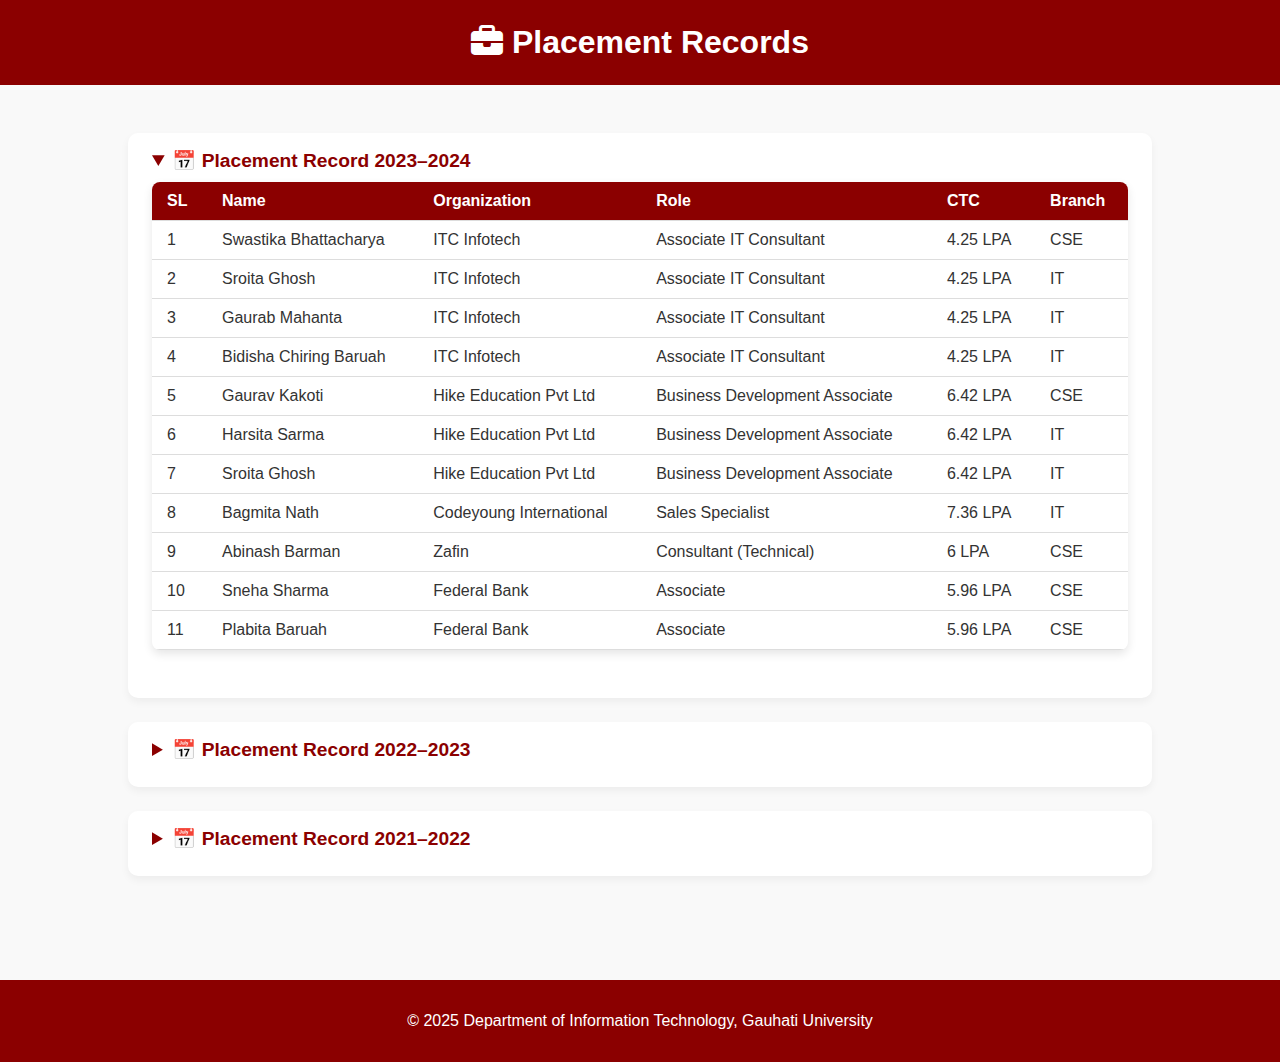
<file: placement.html>
<!DOCTYPE html>
<html lang="en">
<head>
  <meta charset="UTF-8" />
  <meta name="viewport" content="width=device-width, initial-scale=1.0" />
  <title>Placement Records | Department of IT</title>

  <!-- Font Awesome -->
  <link
    rel="stylesheet"
    href="https://cdnjs.cloudflare.com/ajax/libs/font-awesome/6.5.0/css/all.min.css"
    crossorigin="anonymous"
  />

  
    <link rel="stylesheet" href="placement_style.css" />
</head>

<body>
  <header>
    <h1><i class="fas fa-briefcase"></i> Placement Records</h1>
  </header>

  <div class="container">

    <!-- 2023-2024 -->
    <details open>
      <summary>📅 Placement Record 2023–2024</summary>
      <table>
        <tr>
          <th>SL</th>
          <th>Name</th>
          <th>Organization</th>
          <th>Role</th>
          <th>CTC</th>
          <th>Branch</th>
        </tr>
        <tr><td>1</td><td>Swastika Bhattacharya</td><td>ITC Infotech</td><td>Associate IT Consultant</td><td>4.25 LPA</td><td>CSE</td></tr>
        <tr><td>2</td><td>Sroita Ghosh</td><td>ITC Infotech</td><td>Associate IT Consultant</td><td>4.25 LPA</td><td>IT</td></tr>
        <tr><td>3</td><td>Gaurab Mahanta</td><td>ITC Infotech</td><td>Associate IT Consultant</td><td>4.25 LPA</td><td>IT</td></tr>
        <tr><td>4</td><td>Bidisha Chiring Baruah</td><td>ITC Infotech</td><td>Associate IT Consultant</td><td>4.25 LPA</td><td>IT</td></tr>
        <tr><td>5</td><td>Gaurav Kakoti</td><td>Hike Education Pvt Ltd</td><td>Business Development Associate</td><td>6.42 LPA</td><td>CSE</td></tr>
        <tr><td>6</td><td>Harsita Sarma</td><td>Hike Education Pvt Ltd</td><td>Business Development Associate</td><td>6.42 LPA</td><td>IT</td></tr>
        <tr><td>7</td><td>Sroita Ghosh</td><td>Hike Education Pvt Ltd</td><td>Business Development Associate</td><td>6.42 LPA</td><td>IT</td></tr>
        <tr><td>8</td><td>Bagmita Nath</td><td>Codeyoung International</td><td>Sales Specialist</td><td>7.36 LPA</td><td>IT</td></tr>
        <tr><td>9</td><td>Abinash Barman</td><td>Zafin</td><td>Consultant (Technical)</td><td>6 LPA</td><td>CSE</td></tr>
        <tr><td>10</td><td>Sneha Sharma</td><td>Federal Bank</td><td>Associate</td><td>5.96 LPA</td><td>CSE</td></tr>
        <tr><td>11</td><td>Plabita Baruah</td><td>Federal Bank</td><td>Associate</td><td>5.96 LPA</td><td>CSE</td></tr>
      </table>
    </details>

    <!-- 2022-2023 -->
    <details>
      <summary>📅 Placement Record 2022–2023</summary>
      <table>
        <tr>
          <th>SL</th>
          <th>Name</th>
          <th>Organization</th>
          <th>Role</th>
          <th>CTC</th>
          <th>Branch</th>
        </tr>
        <tr><td>1</td><td>Kuarnjo Taid</td><td>Nuclei, CDNA Technologies Pvt. Ltd.</td><td>Full Stack Developer</td><td>9 LPA</td><td>CSE</td></tr>
        <tr><td>2</td><td>Anurag Phukan</td><td>CRTD Technologies Pvt. Ltd.</td><td>Business Development Associate</td><td>4 LPA</td><td>CSE</td></tr>
        <tr><td>3</td><td>Pulak Nath</td><td>CRTD Technologies Pvt. Ltd.</td><td>Business Development Associate</td><td>4 LPA</td><td>IT</td></tr>
        <tr><td>4</td><td>Bidipta Saikia</td><td>ITC Infotech Limited</td><td>Associate IT Consultant</td><td>4.25 LPA</td><td>IT</td></tr>
        <tr><td>5</td><td>Rituraj Dutta</td><td>ADP (Automatic Data Processing)</td><td>Member Technical</td><td>6 LPA</td><td>IT</td></tr>
        <tr><td>6</td><td>Chandrikka Pathak</td><td>Zaloni</td><td>Associate Software Engineer</td><td>4.5 LPA</td><td>CSE</td></tr>
        <tr><td>7</td><td>Pulak Nath</td><td>TCS</td><td>Assistant System Engineer</td><td>3.5 LPA</td><td>IT</td></tr>
        <tr><td>8</td><td>Kargil Boruah</td><td>Federal Bank</td><td>Associate (Clerical Cadre)</td><td>5.63 LPA</td><td>CSE</td></tr>
        <tr><td>9</td><td>Ritwik Biswas</td><td>Vantage Circle</td><td>Trainee Software Engineer</td><td>3.5 LPA</td><td>CSE</td></tr>
      </table>
    </details>

    <!-- 2021-2022 -->
    <details>
      <summary>📅 Placement Record 2021–2022</summary>
      <table>
        <tr>
          <th>SL</th>
          <th>Name</th>
          <th>Organization</th>
          <th>Role</th>
          <th>CTC</th>
          <th>Branch</th>
        </tr>
        <tr><td>1</td><td>Puja Shah</td><td>Capgemini Technology Services India Ltd.</td><td>Analyst</td><td>4 LPA</td><td>CSE</td></tr>
        <tr><td>2</td><td>Samrat Ganguly</td><td>Capgemini Technology Services India Ltd.</td><td>Analyst</td><td>4 LPA</td><td>IT</td></tr>
        <tr><td>3</td><td>Gaurav Agarwal</td><td>Capgemini Technology Services India Ltd.</td><td>Analyst</td><td>4 LPA</td><td>IT</td></tr>
        <tr><td>4</td><td>Riyanka Chakraborty</td><td>TCS</td><td>Assistant System Engineer - Trainee</td><td>3.5 LPA</td><td>CSE</td></tr>
        <tr><td>5</td><td>Md Sohail Haque</td><td>Wipro</td><td>Project Engineer</td><td>3.5 LPA</td><td>CSE</td></tr>
        <tr><td>6</td><td>Pranzol Nath</td><td>Wyreflow Technologies</td><td>Business Development Associate</td><td>5 LPA</td><td>CSE</td></tr>
        <tr><td>7</td><td>Ridip Deka</td><td>Wyreflow Technologies</td><td>Business Development Associate</td><td>5 LPA</td><td>IT</td></tr>
        <tr><td>8</td><td>Puja Shah</td><td>TCS</td><td>Assistant System Engineer</td><td>3.5 LPA</td><td>CSE</td></tr>
      </table>
    </details>

  </div>

  <footer>
    <p>&copy; 2025 Department of Information Technology, Gauhati University</p>
  </footer>
</body>
</html>
</file>
<file: placement_style.css>
body {
      font-family: 'Poppins', sans-serif;
      background-color: #f9f9f9;
      color: #333;
      margin: 0;
      padding: 0;
    }

    header {
      background-color: #8B0000;
      color: #fff;
      text-align: center;
      padding: 1.5rem;
    }

    header h1 {
      margin: 0;
      font-size: 2rem;
    }

    .container {
      padding: 3rem 10%;
    }

    h2 {
      color: #8B0000;
      margin-top: 2rem;
      margin-bottom: 1rem;
      border-bottom: 2px solid #8B0000;
      display: inline-block;
      padding-bottom: 5px;
    }

    table {
      width: 100%;
      border-collapse: collapse;
      margin-bottom: 2rem;
      background: #fff;
      border-radius: 8px;
      overflow: hidden;
      box-shadow: 0 4px 10px rgba(0,0,0,0.1);
    }

    th, td {
      padding: 10px 15px;
      text-align: left;
      border-bottom: 1px solid #ddd;
    }

    th {
      background-color: #8B0000;
      color: #fff;
      font-weight: 600;
    }

    tr:hover {
      background-color: #f3f3f3;
    }

    summary {
      font-size: 1.2rem;
      font-weight: bold;
      color: #8B0000;
      cursor: pointer;
      margin-bottom: 10px;
    }

    details {
      margin-bottom: 1.5rem;
      background: #fff;
      border-radius: 10px;
      padding: 1rem 1.5rem;
      box-shadow: 0 4px 8px rgba(0,0,0,0.05);
    }

    footer {
      background: #8B0000;
      color: #fff;
      text-align: center;
      padding: 1rem;
      margin-top: 2rem;
    }

    @media (max-width: 768px) {
      table, th, td {
        font-size: 0.9rem;
      }
    }
</file>
